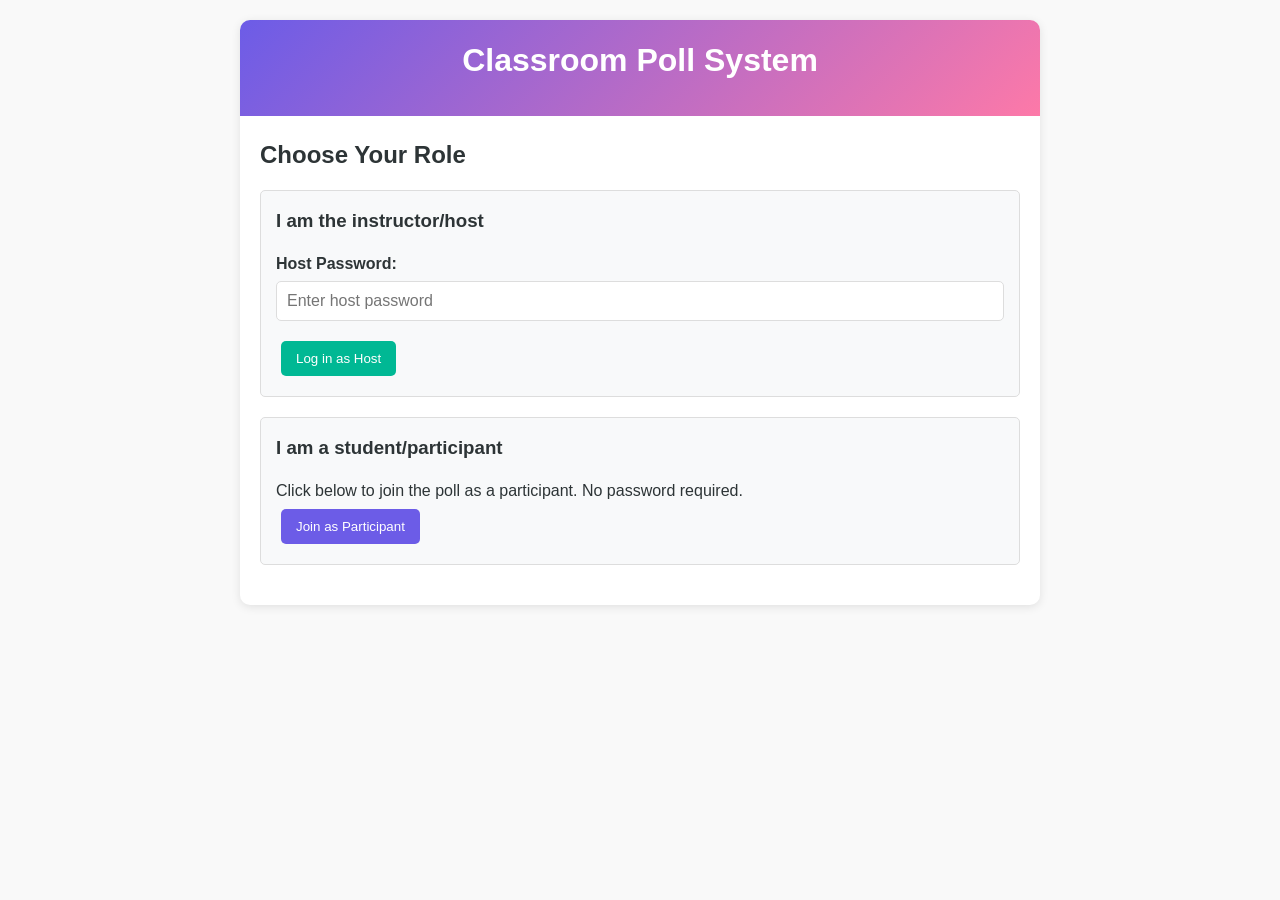
<file: index.html>
<!DOCTYPE html>
<html lang="en">
<head>
    <meta charset="UTF-8">
    <meta name="viewport" content="width=device-width, initial-scale=1.0">
    <link rel="stylesheet" href="src/style.css">
    <title>Classroom Poll System</title>
</head>
<body>
    <div class="container">
        <header>
            <h1>Classroom Poll System</h1>
        </header>
        
        <!-- Login Page -->
        <div id="login-page" class="page active">
            <h2>Choose Your Role</h2>
            
            <div class="panel">
                <h3>I am the instructor/host</h3>
                <div class="form-group">
                    <label for="host-password">Host Password:</label>
                    <input type="password" id="host-password" placeholder="Enter host password">
                </div>
                <button id="login-host-btn" class="correct">Log in as Host</button>
            </div>
            
            <div class="panel">
                <h3>I am a student/participant</h3>
                <p>Click below to join the poll as a participant. No password required.</p>
                <button id="join-participant-btn">Join as Participant</button>
            </div>
        </div>
        
        <!-- Host Dashboard -->
        <div id="host-dashboard" class="page">
            <div class="alert">
                Welcome to the host dashboard! You can create questions, control the poll, and view results here.
            </div>
            
            <div class="panel">
                <h2>Poll Management</h2>
                <div class="controls">
                    <button id="start-poll-btn" class="correct">Start/Reset Poll</button>
                    <button id="edit-questions-btn">Edit Questions</button>
                    <button id="end-poll-btn" class="warning">End Poll</button>
                    <button id="host-logout-btn" class="danger">Log Out</button>
                </div>
                <div id="host-status" class="alert success" style="display: none;"></div>
            </div>
            
            <div id="host-content" style="display: none;">
                <div class="participant-count">Participants: <span id="participant-counter">0</span></div>
                <div class="indicator">Question <span id="question-counter">1</span> of 10</div>
                
                <div id="host-question" class="question">
                    <h3 id="question-text">Question text will appear here</h3>
                    <div id="question-type-indicator" class="indicator" style="background-color: rgba(0, 184, 148, 0.1); color: var(--correct);">
                        Question Type: <span id="question-type">Single Answer</span>
                    </div>
                    <div class="vote-status">Votes: <span id="vote-counter">0</span> / <span id="total-participants">0</span></div>
                    <div class="options" id="host-options"></div>
                </div>
                
                <div class="controls">
                    <button id="show-results-btn">Show Results</button>
                </div>
                
                <div id="host-results" style="display: none;">
                    <h3>Results:</h3>
                    <div id="results-container"></div>
                </div>
                
                <div class="nav-buttons">
                    <button id="prev-btn" disabled>Previous Question</button>
                    <button id="next-btn">Next Question</button>
                </div>
            </div>
        </div>
        
        <!-- Edit Questions Modal -->
        <div id="edit-modal" class="modal">
            <div class="modal-content">
                <div class="modal-header">
                    <h2>Edit Questions</h2>
                    <button class="close-btn">&times;</button>
                </div>
                
                <div class="question-list" id="question-list"></div>
                
                <button id="add-question-btn" class="correct">Add New Question</button>
                
                <div class="modal-actions">
                    <button id="save-questions-btn" class="correct">Save All Changes</button>
                </div>
            </div>
        </div>
        
        <!-- Question Editor Modal -->
        <div id="question-editor-modal" class="modal">
            <div class="modal-content">
                <div class="modal-header">
                    <h2 id="editor-title">Add New Question</h2>
                    <button class="close-btn">&times;</button>
                </div>
                
                <div class="form-group">
                    <label for="edit-question-text">Question:</label>
                    <textarea id="edit-question-text" placeholder="Enter your question here"></textarea>
                </div>
                
                <div class="form-group question-type-selector">
                    <label for="question-type-select">Question Type:</label>
                    <select id="question-type-select">
                        <option value="single">Single Correct Answer</option>
                        <option value="multiple">Multiple Correct Answers</option>
                    </select>
                </div>
                
                <div id="edit-options-container">
                    <label>Options:</label>
                    <!-- Options will be added here -->
                </div>
                
                <button id="add-option-btn">Add Option</button>
                
                <div class="modal-actions">
                    <button id="cancel-edit-btn">Cancel</button>
                    <button id="save-question-btn" class="correct">Save Question</button>
                </div>
            </div>
        </div>
        
        <!-- Participant View -->
        <div id="participant-page" class="page">
            <div id="waiting-connection" class="waiting">
                <h3>Connecting to poll...</h3>
                <div class="waiting-animation"></div>
            </div>
            
            <div id="waiting-start" class="waiting" style="display: none;">
                <h3>Waiting for the instructor to start the poll...</h3>
                <div class="waiting-animation"></div>
                <button id="participant-logout-btn" class="danger">Exit Poll</button>
            </div>
            
            <div id="participant-active" style="display: none;">
                <div class="indicator">Question <span id="participant-question-counter">1</span> of 10</div>
                
                <div id="participant-question" class="question">
                    <h3 id="participant-question-text">Question text will appear here</h3>
                    <div id="participant-type-indicator" class="indicator" style="background-color: rgba(0, 184, 148, 0.1); color: var(--correct);">
                        Question Type: <span id="participant-question-type">Single Answer</span>
                    </div>
                    <div class="options" id="participant-options"></div>
                </div>
                
                <div id="multi-answer-submit" style="display: none; margin-top: 15px; text-align: center;">
                    <button id="submit-answers-btn" class="correct">Submit Answers</button>
                </div>
                
                <div id="waiting-results" class="waiting" style="display: none;">
                    <h3>Thank you for your answer!</h3>
                    <p>Waiting for the instructor to show results...</p>
                    <div class="waiting-animation"></div>
                </div>
                
                <div id="participant-results" style="display: none;">
                    <h3>Results:</h3>
                    <div id="participant-results-container"></div>
                </div>
            </div>
        </div>
        
        <!-- Thank You Page -->
        <div id="thank-you-page" class="page">
            <div class="thank-you-page">
                <div class="thank-you-icon">✓</div>
                <h2 class="thank-you-message">Thank You for Participating!</h2>
                <p class="thank-you-sub">Your responses have been recorded.</p>
                <button id="close-poll-btn" class="correct">Close</button>
            </div>
        </div>
    </div>
    <script src="src/ccl.js"></script>
</body>
</html>
</file>
<file: src/style.css>
:root {
    --primary: #6c5ce7;
    --secondary: #fd79a8;
    --correct: #00b894;
    --incorrect: #ff7675;
    --dark: #2d3436;
    --light: #f5f6fa;
    --warning: #fdcb6e;
    --selected: #74b9ff;
}

* {
    box-sizing: border-box;
    margin: 0;
    padding: 0;
    font-family: 'Segoe UI', Tahoma, Geneva, Verdana, sans-serif;
}

body {
    background-color: #f9f9f9;
    color: var(--dark);
    padding: 20px;
    line-height: 1.6;
}

.container {
    max-width: 800px;
    margin: 0 auto;
    background-color: white;
    border-radius: 10px;
    padding: 20px;
    box-shadow: 0 2px 10px rgba(0,0,0,0.1);
}

header {
    background: linear-gradient(135deg, var(--primary), var(--secondary));
    color: white;
    padding: 15px;
    text-align: center;
    border-radius: 10px 10px 0 0;
    margin: -20px -20px 20px -20px;
}

h1, h2, h3 {
    margin-bottom: 15px;
}

button {
    background-color: var(--primary);
    color: white;
    border: none;
    padding: 10px 15px;
    border-radius: 5px;
    cursor: pointer;
    margin: 5px;
    transition: all 0.2s;
    font-weight: 500;
}

button:hover {
    background-color: #5546c7;
    transform: translateY(-2px);
    box-shadow: 0 4px 8px rgba(0,0,0,0.1);
}

button:disabled {
    background-color: #d1d1d1;
    cursor: not-allowed;
    transform: none;
    box-shadow: none;
}

button.correct {
    background-color: var(--correct);
}

button.correct:hover {
    background-color: #00a383;
}

button.warning {
    background-color: var(--warning);
    color: var(--dark);
}

button.warning:hover {
    background-color: #f0b83f;
}

button.danger {
    background-color: var(--incorrect);
}

button.danger:hover {
    background-color: #e84d4d;
}

.panel {
    margin-bottom: 20px;
    padding: 15px;
    border: 1px solid #ddd;
    border-radius: 5px;
    background-color: #f8f9fa;
}

.controls {
    display: flex;
    gap: 10px;
    margin: 15px 0;
    flex-wrap: wrap;
}

.question {
    margin: 20px 0;
    padding: 15px;
    border: 1px solid #ddd;
    border-radius: 5px;
    background-color: #f8f9fa;
}

.options {
    display: flex;
    flex-direction: column;
    gap: 10px;
    margin: 15px 0;
}

.option {
    padding: 12px;
    background-color: #f0f0f0;
    border-radius: 5px;
    cursor: pointer;
    border: 2px solid transparent;
    transition: all 0.2s;
    position: relative;
}

.option:hover {
    background-color: #e0e0e0;
    transform: translateY(-2px);
    box-shadow: 0 2px 5px rgba(0,0,0,0.1);
}

.option.selected {
    border-color: var(--selected);
    background-color: rgba(116, 185, 255, 0.2);
}

.option.selected::after {
    content: "✓";
    position: absolute;
    right: 15px;
    color: var(--selected);
    font-weight: bold;
}

.option.correct {
    border-color: var(--correct);
    background-color: rgba(0, 184, 148, 0.2);
    position: relative;
}

.option.correct::after {
    content: "✓";
    position: absolute;
    right: 15px;
    color: var(--correct);
    font-weight: bold;
}

.option.incorrect {
    border-color: var(--incorrect);
    background-color: rgba(255, 118, 117, 0.1);
}

.result-bar-container {
    height: 35px;
    background-color: #f1f2f6;
    border-radius: 17.5px;
    overflow: hidden;
    margin: 10px 0;
    box-shadow: inset 0 1px 3px rgba(0,0,0,0.1);
}

.result-bar {
    height: 100%;
    background: linear-gradient(135deg, var(--primary), var(--secondary));
    color: white;
    display: flex;
    align-items: center;
    padding: 0 15px;
    font-weight: bold;
    transition: width 1s ease-out;
}

.result-bar.correct {
    background: linear-gradient(135deg, var(--correct), #55efc4);
}

.result-label {
    display: flex;
    justify-content: space-between;
    margin-bottom: 5px;
}

.indicator {
    display: inline-block;
    padding: 5px 10px;
    border-radius: 15px;
    font-size: 14px;
    background-color: rgba(108, 92, 231, 0.1);
    color: var(--primary);
    margin-bottom: 10px;
    font-weight: 500;
}

.form-group {
    margin-bottom: 15px;
}

label {
    display: block;
    margin-bottom: 5px;
    font-weight: bold;
}

input, textarea, select {
    width: 100%;
    padding: 10px;
    border: 1px solid #ddd;
    border-radius: 5px;
    font-size: 16px;
}

textarea {
    min-height: 100px;
    resize: vertical;
}

.nav-buttons {
    display: flex;
    justify-content: space-between;
    margin-top: 20px;
}

.waiting {
    text-align: center;
    padding: 20px;
}

.waiting-animation {
    width: 60px;
    height: 60px;
    border: 5px solid rgba(108, 92, 231, 0.2);
    border-top: 5px solid var(--primary);
    border-radius: 50%;
    animation: spin 1s linear infinite;
    margin: 20px auto;
}

@keyframes spin {
    0% { transform: rotate(0deg); }
    100% { transform: rotate(360deg); }
}

.page {
    display: none;
}

.page.active {
    display: block;
}

.alert {
    padding: 10px 15px;
    margin-bottom: 15px;
    border-radius: 5px;
    background-color: rgba(253, 203, 110, 0.2);
    border-left: 4px solid var(--warning);
    color: #925802;
}

.alert.success {
    background-color: rgba(0, 184, 148, 0.1);
    border-left: 4px solid var(--correct);
    color: #006c5b;
}

.alert.error {
    background-color: rgba(255, 118, 117, 0.1);
    border-left: 4px solid var(--incorrect);
    color: #b71c1c;
}

.participant-count {
    position: absolute;
    top: 20px;
    right: 20px;
    background-color: rgba(108, 92, 231, 0.1);
    color: var(--primary);
    padding: 5px 10px;
    border-radius: 15px;
    font-weight: 500;
    font-size: 14px;
}

.vote-status {
    display: inline-block;
    margin-left: 15px;
    padding: 5px 10px;
    border-radius: 15px;
    font-size: 14px;
    background-color: rgba(253, 203, 110, 0.2);
    color: #925802;
    font-weight: 500;
}

.edit-panel {
    margin-top: 20px;
    border: 1px solid #ddd;
    border-radius: 5px;
    padding: 15px;
}

.question-list {
    margin: 20px 0;
}

.question-item {
    padding: 10px;
    margin-bottom: 10px;
    border: 1px solid #ddd;
    border-radius: 5px;
    display: flex;
    justify-content: space-between;
    align-items: center;
    background-color: #fff;
}

.question-item:hover {
    box-shadow: 0 2px 5px rgba(0,0,0,0.1);
}

.question-actions {
    display: flex;
    gap: 5px;
}

.question-actions button {
    padding: 5px 10px;
    font-size: 14px;
}

.modal {
    display: none;
    position: fixed;
    z-index: 100;
    left: 0;
    top: 0;
    width: 100%;
    height: 100%;
    background-color: rgba(0,0,0,0.5);
    justify-content: center;
    align-items: center;
}

.modal.active {
    display: flex;
}

.modal-content {
    background-color: white;
    padding: 20px;
    border-radius: 10px;
    width: 90%;
    max-width: 600px;
    max-height: 90vh;
    overflow-y: auto;
    box-shadow: 0 4px 20px rgba(0,0,0,0.2);
}

.modal-header {
    display: flex;
    justify-content: space-between;
    align-items: center;
    margin-bottom: 15px;
}

.modal-header h2 {
    margin-bottom: 0;
}

.close-btn {
    background: none;
    border: none;
    font-size: 20px;
    cursor: pointer;
    color: #777;
}

.close-btn:hover {
    color: #333;
}

.modal-actions {
    margin-top: 20px;
    display: flex;
    justify-content: flex-end;
    gap: 10px;
}

.checkbox-container {
    display: flex;
    align-items: center;
    margin-top: 5px;
}

.checkbox-container input[type="checkbox"] {
    width: auto;
    margin-right: 5px;
}

.checkbox-container label {
    display: inline;
    font-weight: normal;
}

.question-type-selector {
    margin-bottom: 15px;
}

.thank-you-page {
    text-align: center;
    padding: 30px 20px;
}

.thank-you-icon {
    font-size: 60px;
    color: var(--correct);
    margin-bottom: 20px;
}

.thank-you-message {
    font-size: 24px;
    margin-bottom: 15px;
}

.thank-you-sub {
    color: #666;
    margin-bottom: 30px;
}

@media (max-width: 768px) {
    .controls, .nav-buttons {
        flex-direction: column;
    }
    
    button {
        width: 100%;
        margin: 5px 0;
    }
    
    .container {
        padding: 15px;
    }
    
    header {
        margin: -15px -15px 15px -15px;
    }
}
</file>
